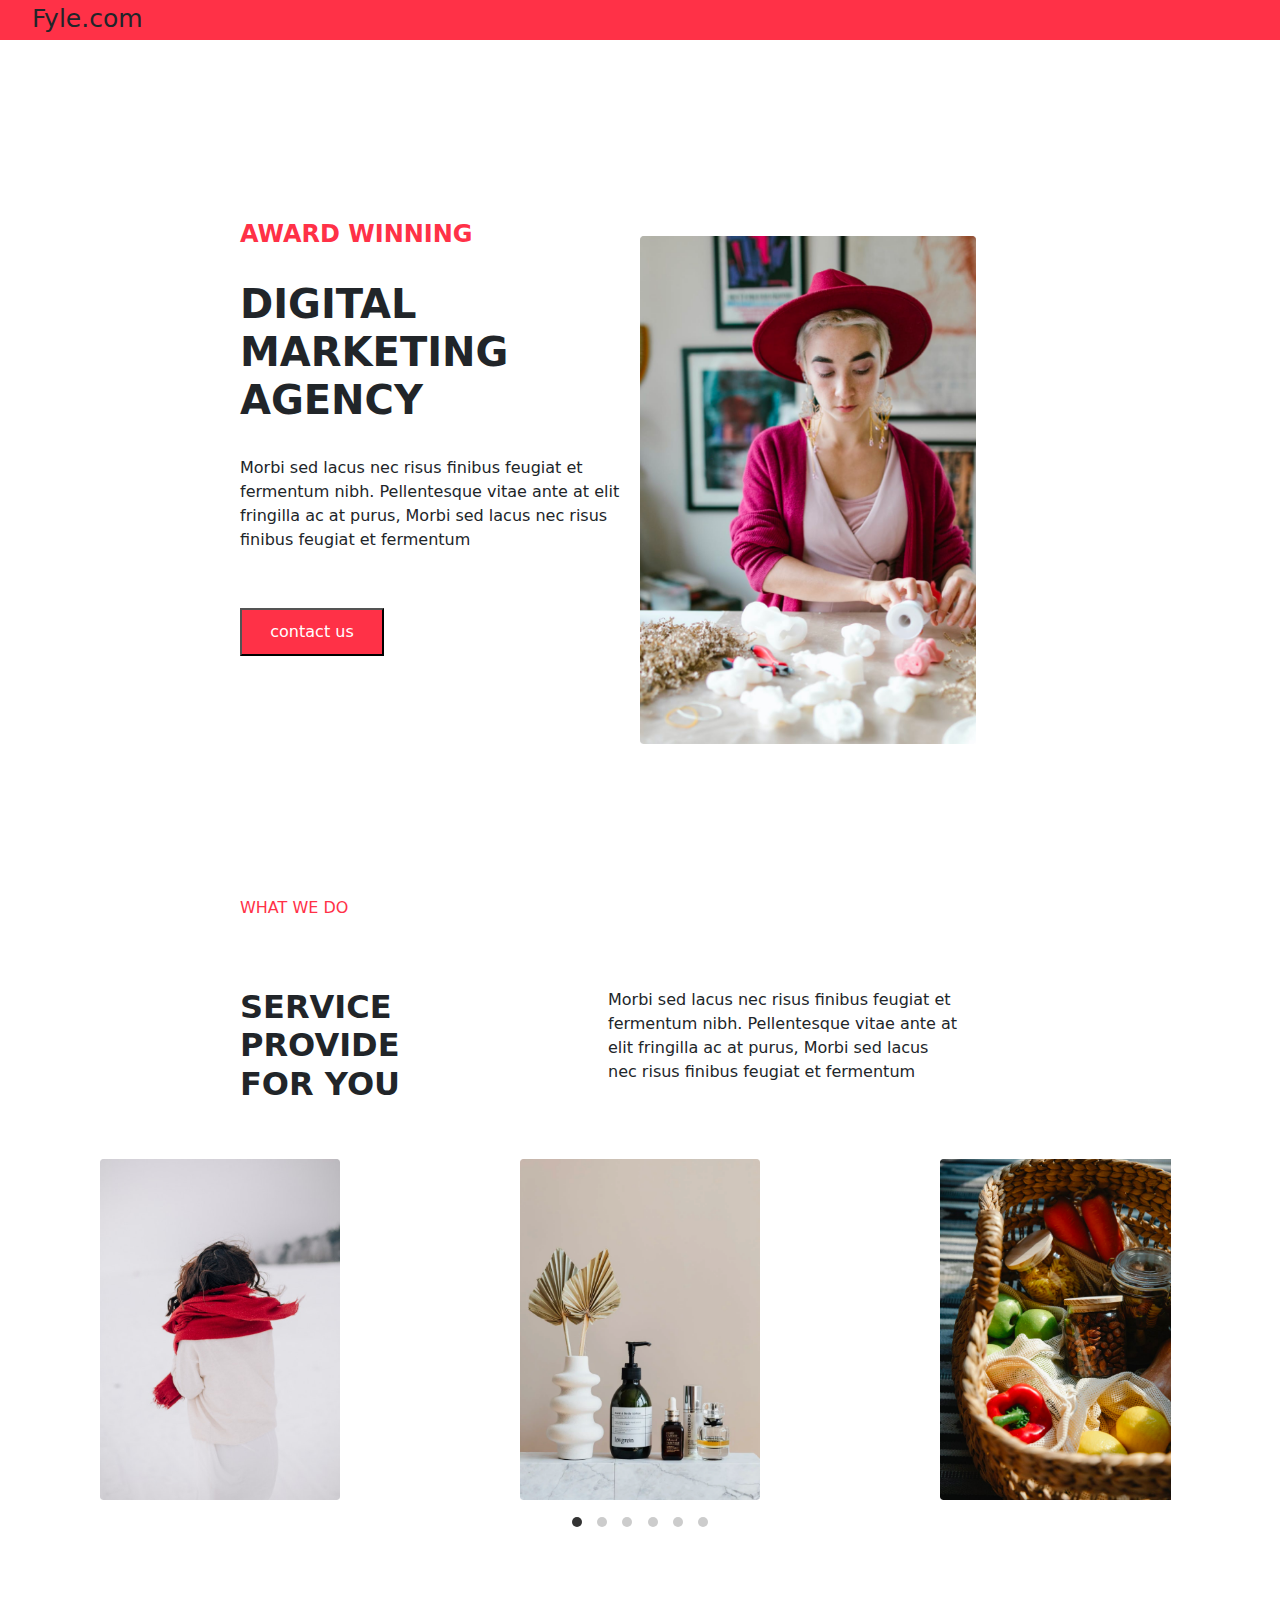
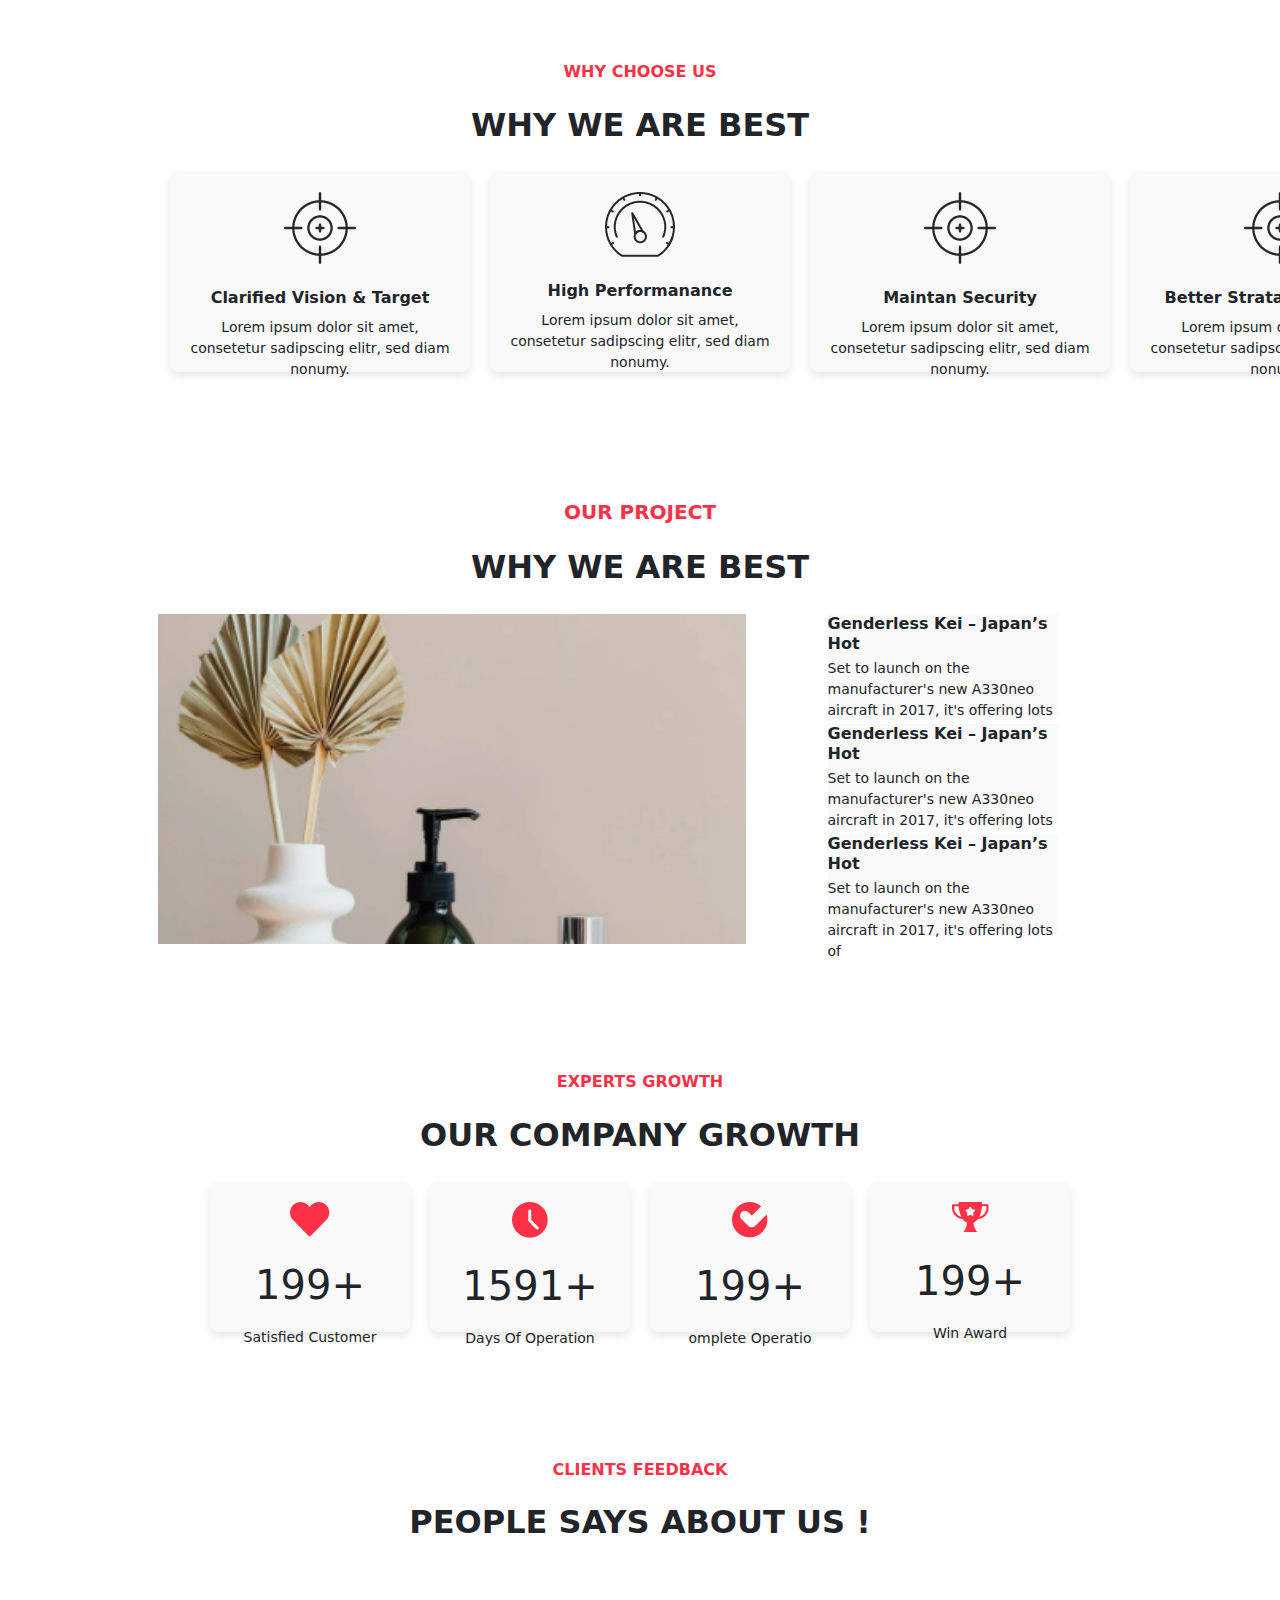
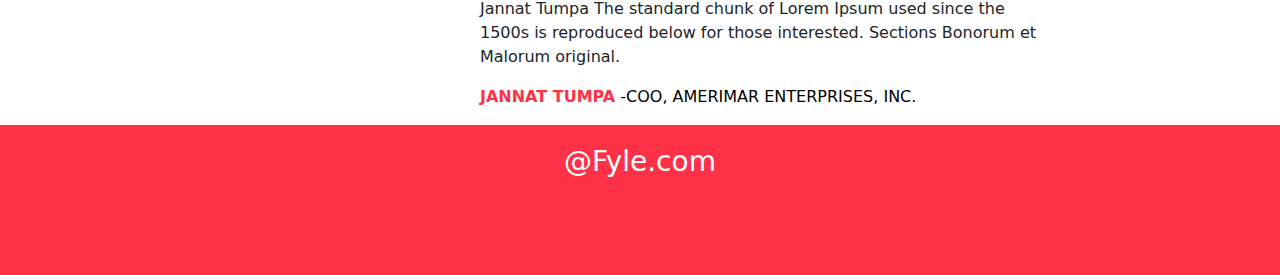
<file: index.html>
<!doctype html>
<html lang="en">
  <head>
    <meta charset="utf-8">
    <meta name="viewport" content="width=device-width, initial-scale=1">
    <title>Fyle</title>
    <link href="https://cdn.jsdelivr.net/npm/bootstrap@5.3.3/dist/css/bootstrap.min.css" rel="stylesheet" integrity="sha384-QWTKZyjpPEjISv5WaRU9OFeRpok6YctnYmDr5pNlyT2bRjXh0JMhjY6hW+ALEwIH" crossorigin="anonymous">
    <link href="style.css" rel="stylesheet">
  </head>
  <body>
    <div class="nav">
      <li>
        <ul>Fyle.com</ul>
      </li>
    </div>
    <div id="c1" class="c1">
      <div id="c1_b" class="c1_b">
        <h4 id="t1"><b>AWARD WINNING</b></h4><br>
        <h1><b>DIGITAL MARKETING AGENCY</b></h1><br>
        <p>Morbi sed lacus nec risus finibus feugiat et fermentum nibh. Pellentesque vitae ante at elit fringilla ac at purus, Morbi sed lacus nec risus finibus feugiat et fermentum</p>
        <a href="form.html"><button id="b1">contact us</button></a>
        <div id="w" class="w">
          <a id="l1" type="text-align">WHAT WE DO</a>
        </div>
      </div>
    </div>
      
    <div id="c2" class="c2">
        <div id="c2_b" class="c2_b">
          <img src="image.png" alt="">
        </div>
    </div>


    <div class="d3">
      <div class="d3_b">
        <h2><b>SERVICE PROVIDE FOR YOU</b></h2>
      </div>
    </div>
    <div class="d4">
      <div class="d4_b">
        <p>Morbi sed lacus nec risus finibus feugiat et fermentum nibh. Pellentesque vitae ante at elit fringilla ac at purus, Morbi sed lacus nec risus finibus feugiat et fermentum</p>
      </div>
    </div>
    <div class="slider-container">
      <div class="slides">
        <div class="slide">
          <img src="s1.png" alt="Slide 1">
          <div class="hover-content">
            <img src="html.png" alt="HTML Icon">
            <h5><b>WEB DEVELOPMENT</b></h5>
            <p>Morbi sed lacus nec risus finibus feugiat et fermentum nibh. Pellentesque</p>
            <a href="https://www.fylehq.com/"><button>READ MORE<img src="arrow.png" alt="Arrow Icon"></button></a>
          </div>
        </div>
        <div class="slide">
          <img src="s2.png" alt="Slide 2">
          <div class="hover-content">
            <img src="html.png" alt="HTML Icon">
            <h5><b>WEB DEVELOPMENT</b></h5>
            <p>Morbi sed lacus nec risus finibus feugiat et fermentum nibh. Pellentesque </p>
            <a href="https://www.fylehq.com/"><button>READ MORE<img src="arrow.png" alt="Arrow Icon"></button></a>
          </div>
        </div>
        <div class="slide">
          <img src="s3.png" alt="Slide 4">
          <div class="hover-content">
            <img src="html.png" alt="HTML Icon">
            <h5><b>WEB DEVELOPMENT</b></h5>
            <p>Morbi sed lacus nec risus finibus feugiat et fermentum nibh. Pellentesque </p>
            <a href="https://www.fylehq.com/"><button>READ MORE<img src="arrow.png" alt="Arrow Icon"></button></a>
          </div>
        </div>
        <div class="slide">
          <img src="s4.png" alt="Slide 3">
          <div class="hover-content">
            <img src="html.png" alt="HTML Icon">
            <h5><b>WEB DEVELOPMENT</b></h5>
            <p>Morbi sed lacus nec risus finibus feugiat et fermentum nibh. Pellentesque </p>
            <a href="https://www.fylehq.com/"><button>READ MORE<img src="arrow.png" alt="Arrow Icon"></button></a>
          </div>
        </div>
        
        <div class="slide">
          <img src="s5.jpeg" alt="Slide 5">
          <div class="hover-content">
            <img src="html.png" alt="HTML Icon">
            <h5><b>WEB DEVELOPMENT</b></h5>
            <p>Morbi sed lacus nec risus finibus feugiat et fermentum nibh. Pellentesque </p>
            <a href="https://www.fylehq.com/"><button>READ MORE<img src="arrow.png" alt="Arrow Icon"></button></a>
          </div>
        </div>
        <div class="slide">
          <img src="s6.png" alt="Slide 6">
          <div class="hover-content"><img src="html.png" alt="HTML Icon">
            <h5><b>WEB DEVELOPMENT</b></h5>
            <p>Morbi sed lacus nec risus finibus feugiat et fermentum nibh. Pellentesque </p>
            <a href="https://www.fylehq.com/"><button>READ MORE<img src="arrow.png" alt="Arrow Icon"></button></a>

          </div>
        </div>
      </div>
      <div class="dot-container">
        <span class="dot active" data-slide="0"></span>
        <span class="dot" data-slide="1"></span>
        <span class="dot" data-slide="2"></span>
        <span class="dot" data-slide="3"></span>
        <span class="dot" data-slide="4"></span>
        <span class="dot" data-slide="5"></span>
      </div>
    </div>

    <div>
      <div class="product">
        <h6><b>WHY CHOOSE US</b></h6>
      </div>
      <div class="p1">
        <h2><b>WHY WE ARE BEST</b></h2>
      </div>
      <div class="container2">
        <div class="box2">
          <img src="t1.png"><br>
          <h6><b>Clarified Vision & Target</b></h6>
          <p>Lorem ipsum dolor sit amet, consetetur sadipscing elitr, sed diam nonumy.</p>
        </div>
        <div class="box2">
          <img src="t2.png"><br>
          <h6><b>High Performanance</b></h6>
          <p>Lorem ipsum dolor sit amet, consetetur sadipscing elitr, sed diam nonumy.</p>
        </div>
        <div class="box2">
          <img src="t1.png"><br>
          <h6><b>Maintan Security</b></h6>
          <p>Lorem ipsum dolor sit amet, consetetur sadipscing elitr, sed diam nonumy.</p>
        </div>
        <div class="box2">
          <img src="t1.png"><br>
          <h6><b>Better Stratagy & Quality</b></h6>
          <p>Lorem ipsum dolor sit amet, consetetur sadipscing elitr, sed diam nonumy.</p>
        </div>
      </div>
  
    <div class="product">
      <h5><b>OUR PROJECT</b></h5>
    </div>
    <div class="p1">
      <h2><b>WHY WE ARE BEST</b></h2>
    </div>
    
    <div class="container">
      <div class="pro1">
        <img id="main-image" src="s2.png" alt="Main Image">
      </div>
  
      <div class="pro2">
        <div class="pro2_d" data-image="s2.png">
          <h6><b>Genderless Kei – Japan’s Hot</b></h6>
          <p>Set to launch on the manufacturer's new A330neo aircraft in 2017, it's offering lots of</p>
        </div>
        <div class="pro2_d" data-image="s4.png">
          <h6><b>Genderless Kei – Japan’s Hot</b></h6>
          <p>Set to launch on the manufacturer's new A330neo aircraft in 2017, it's offering lots of</p>
        </div>
        <div class="pro2_d" data-image="s3.png">
          <h6><b>Genderless Kei – Japan’s Hot</b></h6>
          <p>Set to launch on the manufacturer's new A330neo aircraft in 2017, it's offering lots of</p>
        </div>
      </div>
    </div>
    
    <div>
      <div class="product">
        <h6><b>EXPERTS GROWTH</b></h6>
      </div>
      <div class="p1">
        <h2><b>OUR COMPANY GROWTH</b></h2>
      </div>
    </div>

    <div class="container1">
      <div class="box">
        <img src="like.png" alt="Web Development"><br>
        <h1>199+</h1>
        <p>Satisfied Customer</p>
      </div>
      <div class="box">
        <img src="time.png" alt="Web Development"><br>
        <h1>1591+</h1>
        <p>Days Of Operation</p>
      </div>
      <div class="box">
        <img src="right.png" alt="Web Development"><br>
        <h1>199+</h1>
        <p>omplete Operatio</p>
      </div>
      <div class="box">
        <img src="win.png" alt="Web Development"><br>
        <h1>199+</h1>
        <p>Win Award</p>
      </div>
    </div>

    <div>
      <div class="product">
        <h6><b>CLIENTS FEEDBACK</b></h6>
      </div>
      <div class="p1">
        <h2><b>PEOPLE SAYS ABOUT US !</b></h2>
      </div>
      <br><br><p class="p">Jannat Tumpa The standard chunk of Lorem Ipsum used since the 1500s is reproduced below for those interested. Sections Bonorum et Malorum original.</p>
    </div>

    <p class="two-tone-text"><span class="highlight"><b>JANNAT TUMPA</b></span> -COO, AMERIMAR ENTERPRISES, INC.</p>

    <div class="footer">
      <h3>@Fyle.com</h3>
    </div>

    
    <script>
      const slides = document.querySelector('.slides');
      const slideWidth = document.querySelector('.slide').offsetWidth + parseInt(getComputedStyle(document.querySelector('.slide')).marginRight); // Include margin-right in the width
      const dots = document.querySelectorAll('.dot');
      const totalSlides = dots.length;
      let currentIndex = 0;
  
      function showSlide(index) {
        slides.style.transform = `translateX(-${slideWidth * index}px)`;
        dots.forEach((dot, i) => {
          dot.classList.toggle('active', i === index);
        });
      }
  
      dots.forEach((dot) => {
        dot.addEventListener('click', () => {
          currentIndex = parseInt(dot.getAttribute('data-slide'));
          showSlide(currentIndex);
        });
      });
  
      showSlide(currentIndex);

      //product
      document.querySelectorAll('.pro2_d').forEach(div => {
      div.addEventListener('click', () => {
        const image = div.getAttribute('data-image');
        document.getElementById('main-image').src = image;
      });
    });
    </script>
  </body>
</html>
</file>
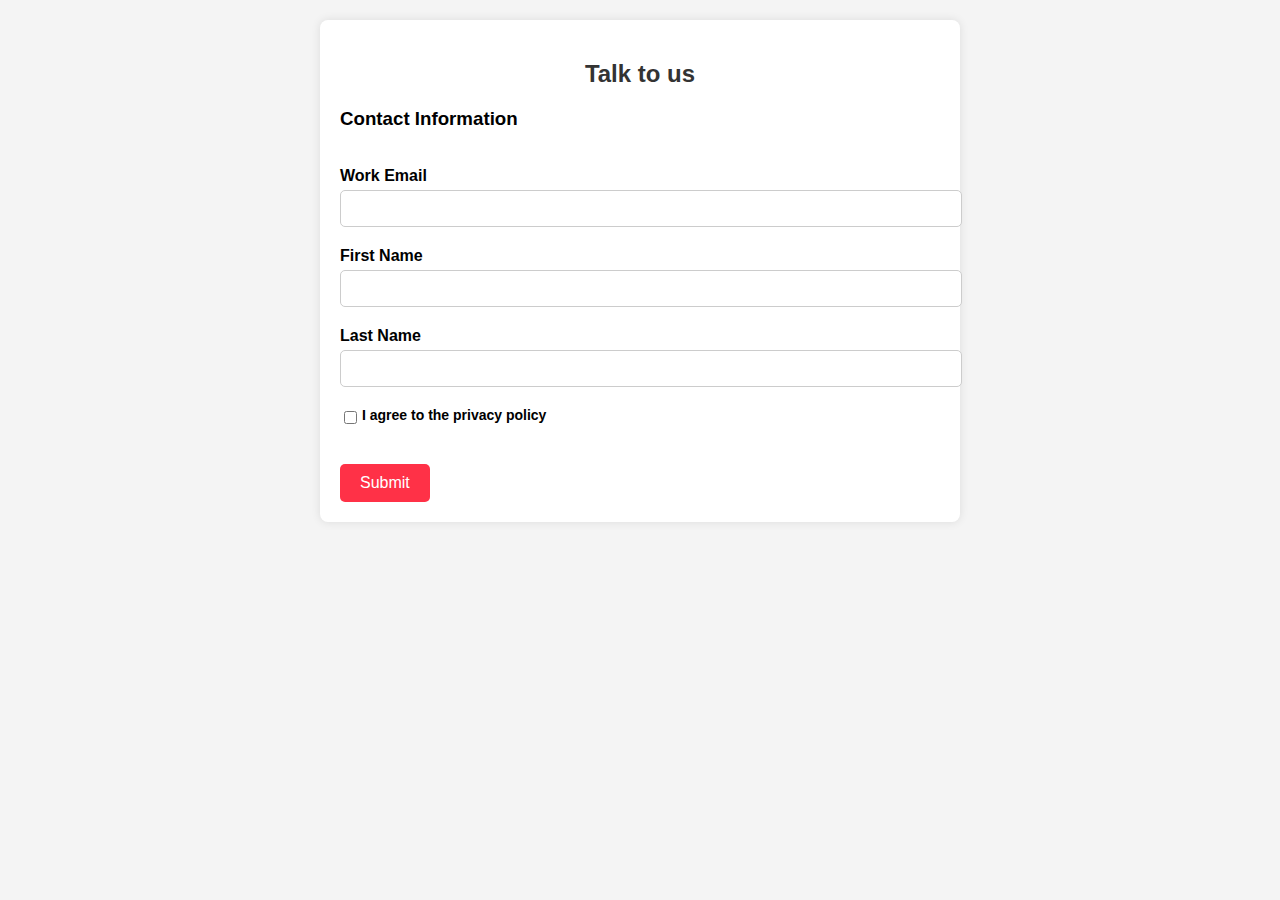
<file: form.html>
<!DOCTYPE html>
<html lang="en">
<head>
  <meta charset="UTF-8">
  <meta name="viewport" content="width=device-width, initial-scale=1.0">
  <title>Contact Us Form</title>
  <style>
    body {
      font-family: Arial, sans-serif;
      background-color: #f4f4f4;
      margin: 0;
      padding: 0;
    }

    form {
      max-width: 600px;
      margin: 20px auto;
      background: #fff;
      padding: 20px;
      border-radius: 8px;
      box-shadow: 0 0 10px rgba(0, 0, 0, 0.1);
    }

    h2 {
      color: #333;
      text-align: center;
    }

    label {
      font-weight: bold;
      display: block;
      margin-bottom: 5px;
    }

    input[type="email"],
    input[type="text"] {
      width: 100%;
      padding: 10px;
      margin-bottom: 20px;
      border: 1px solid #ccc;
      border-radius: 5px;
    }

    button[type="submit"] {
      background-color: #FF3147;
      color: #fff;
      border: none;
      border-radius: 5px;
      padding: 10px 20px;
      cursor: pointer;
      font-size: 16px;
    }

    button[type="submit"]:hover {
      background-color: #FF6472;
    }

    .privacy {
      display: flex;
      align-items: center;
    }

    .privacy input[type="checkbox"] {
      margin-right: 5px;
    }

    .privacy label {
      font-size: 14px;
    }
  </style>
</head>
<body>
  
  <form action="https://getform.io/f/nbvvxgkb" method="POST">
    <h2>Talk to us</h2>
    <h3>Contact Information</h3>
    <div><br>
      <label for="work-email">Work Email</label>
      <input type="email" id="work-email" name="work-email" required>
    </div>
    <div>
      <label for="first-name">First Name</label>
      <input type="text" id="first-name" name="first-name" required>
    </div>
    <div>
      <label for="last-name">Last Name</label>
      <input type="text" id="last-name" name="last-name" required>
    </div>
    <div class="privacy">
      <input type="checkbox" id="privacy-check" name="privacy-check" required>
      <label for="privacy-check">I agree to the privacy policy</label>
    </div><br><br>
    <div>
      <button type="submit">Submit</button>
    </div>
  </form>
</body>
</html>
</file>
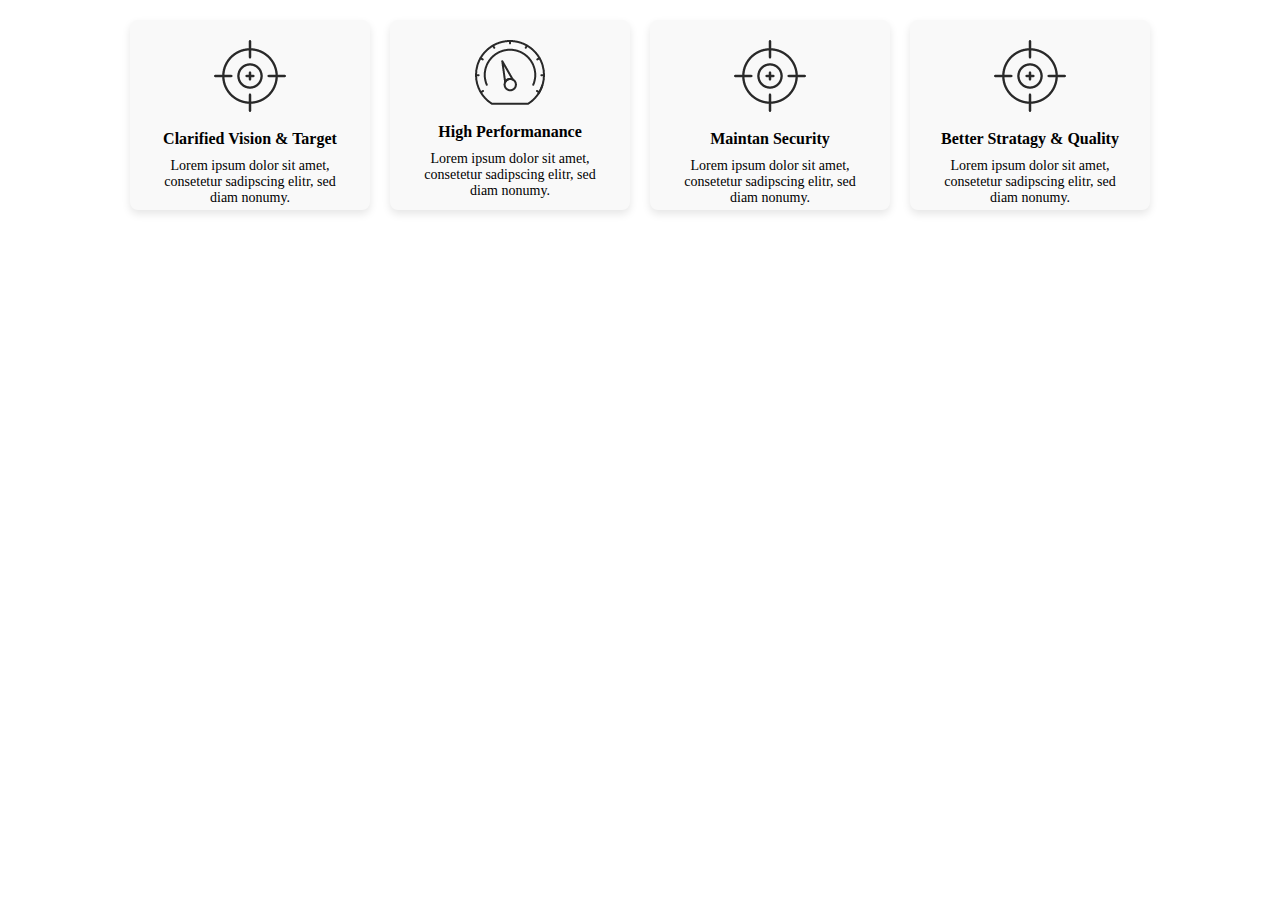
<file: slider.html>
<!DOCTYPE html>
<html lang="en">
<head>
  <meta charset="UTF-8">
  <meta name="viewport" content="width=device-width, initial-scale=1.0">
  <title>Four Divs Side by Side</title>
  <link rel="stylesheet" href="https://cdnjs.cloudflare.com/ajax/libs/font-awesome/6.0.0-beta3/css/all.min.css">
  <style>
    .container {
      display: flex;
      justify-content: center;
      align-items: flex-start;
      gap: 20px;
      margin-top: 20px;
    }

    .box {
      width: 200px;
      height: 150px;
      padding: 20px;
      background-color: #f9f9f9;
      box-shadow: 0 4px 8px rgba(0, 0, 0, 0.1);
      border-radius: 8px;
      display: flex;
      flex-direction: column;
      align-items: center;
      text-align: center;
      transition: transform 0.3s ease, box-shadow 0.3s ease;
      cursor: pointer;
    }

    .box:hover {
      transform: scale(1.1); /* Slightly increase size on hover */
      box-shadow: 0 8px 16px rgba(0, 0, 0, 0.2); /* Add shadow on hover */
    }

    .box i {
      font-size: 2rem;
      margin-bottom: 10px;
    }

    .box h6 {
      margin: 0;
      font-size: 1rem;
    }

    .box p {
      margin: 10px 0 0 0;
      font-size: 0.875rem;
    }
  </style>
</head>
<body>
  <div class="container">
    <div class="box">
      <img src="t1.png"><br>
      <h6><b>Clarified Vision & Target</b></h6>
      <p>Lorem ipsum dolor sit amet, consetetur sadipscing elitr, sed diam nonumy.</p>
    </div>
    <div class="box">
      <img src="t2.png"><br>
      <h6><b>High Performanance</b></h6>
      <p>Lorem ipsum dolor sit amet, consetetur sadipscing elitr, sed diam nonumy.</p>
    </div>
    <div class="box">
      <img src="t1.png"><br>
      <h6><b>Maintan Security</b></h6>
      <p>Lorem ipsum dolor sit amet, consetetur sadipscing elitr, sed diam nonumy.</p>
    </div>
    <div class="box">
      <img src="t1.png"><br>
      <h6><b>Better Stratagy & Quality</b></h6>
      <p>Lorem ipsum dolor sit amet, consetetur sadipscing elitr, sed diam nonumy.</p>
    </div>
  </div>
</body>
</html>
</file>
<file: style.css>
.nav{
  width: 100%;
  height: 40px;
  background-color: #FF3147;
  font-size: 25px;
  position: -webkit-sticky; /* For Safari */
  position: sticky;
  top: 0;
  z-index: 1000;
}

.c1 {
    display: flex;
    justify-content: center;
    align-items: center;
    height: 100vh;
    width: 50%;
    float: left;
}
.c1_b {
    text-align: left;
    margin-left: 15rem;
    margin-top: 10rem;
}
#t1{
  color: #FF3147;
}
#b1{
  width: 9rem;
  height: 3rem;
  background-color: #FF3147;
  color: white;
  margin-top: 2.5rem;
}
#l1{
    font-size: 1rem;
    color: #FF3147;
  }
.c2 {
    display: flex;
    justify-content: center;
    align-items: center;
    height: 100vh;
    width: 50%;
    float: right;
}
.c2_b {
    text-align: left;
    margin-right  : 10rem; 
}
img {
    max-width: 70%; /* Ensures the image is responsive */
}
.w{
  margin-top: 15rem;
}
.d3 {
    justify-content: left;
    width: 50%;
    float: left;
}
.d3 {
    justify-content: left;
    width: 35%;
    float: left;
}
.d3_b{
    text-align: left;
    margin-left: 15rem;
    margin-top: 3rem;
}
.d4{
    justify-content: left;
    width: 65%;
    float: right;
}
.d4_b{
    text-align: left;
    margin-left: 10rem;
    margin-right: 20rem;
    margin-top: 3rem;
}
.carousel-item {
    display: flex;
  }
.d-block{
    width: 1rem;
    height: 50rem;
}
.slider-container {
    position: relative;
    overflow: hidden;
    width: 1100px; /* Adjusted width to accommodate spaces */
    margin: auto;
  }

  .slides {
    display: flex;
    transition: transform 0.5s ease;
    margin-top: 3rem;
  }

  .slide {
    position: relative;
    width: 25rem; /* Adjusted width to account for margin */
    margin-right: 10px; /* Adds space between slides */
    margin-left: 10px;
    flex-shrink: 0; /* Prevents slides from shrinking */
    transition: transform 0.3s ease, box-shadow 0.3s ease; /* Added transition for hover effect */
  }

  .slide img {
    width: 60%;
    display: block;
  }

  .slide:hover {
    transform: scale(1.05); /* Slightly scale the image on hover */
    box-shadow: 0 4px 8px rgba(0, 0, 0, 0.2); /* Add shadow on hover */
  }

  .hover-content {
    position: absolute;
    top: 0;
    left: 0;
    width: 80%;
    height: 100%;
    display: none;
    background-color: rgba(0, 0, 0, 0.7);
    color: white;
    padding: 20px;
    border-radius: 10px;
    text-align: center;
    box-sizing: border-box; /* Include padding in size calculation */
  }

  .slide:hover .hover-content {
    display: flex;
    align-items: center;
    justify-content: center;
    flex-direction: column;
  }

  .dot-container {
    text-align: center;
    margin-top: 10px;
  }

  .dot {
    width: 10px;
    height: 10px;
    background-color: #ccc;
    border-radius: 50%;
    display: inline-block;
    margin: 0 5px;
    cursor: pointer;
  }

  .dot.active {
    background-color: #333;
  }
  
  .hover-content {
    background-color: #FF3147;
    color: white;
  }

  .hover-content img {
    max-width: 50px; /* Adjust as needed */
    margin-bottom: 10px;
  }

  .hover-content h3 {
    margin: 10px 0;
  }

  .hover-content p {
    margin: 10px 0;
  }

  .hover-content button {
    background-color: white;
    color: #FF3147;
    border: none;
    padding: 10px 20px;
    border-radius: 5px;
    cursor: pointer;
    display: flex;
    align-items: center;
    gap: 5px;
  }

  .hover-content button img {
    width: 12px; /* Adjust as needed */
  }
  .product{
    display: flex;
    justify-content: center;
    color: #FF3147;
    margin-top: 8rem;
  }
  .p{
    display: flex;
    align-items: center;
    justify-content: left;
    width: 800px;
    margin-left: 30rem;
   padding-right: 15rem;
  }
  .p1{
    display: flex;
    justify-content: center;
    margin-top: 1rem;
  }


  .container {
    display: flex;
    justify-content: center;
    align-items: flex-start;
    gap: 20px;
    margin-top: 20px;
  }

  .pro1 {
    flex-shrink: 0; /* Prevents the image from shrinking */
  }

  .pro1 img {
    width: 650px; /* Adjust the size of the main image */
    height: 330px; /* Adjust the height dynamically */
    object-fit: cover; /* Ensures the image covers the div without distortion */
    align-items: right;
    justify-content: right;
    margin-left: 190px;
}

  .pro2 {
    display: flex;
    flex-direction: column;
    
  }

  .pro2_d {
    height: 100px; /* Fixed height for each div */
    cursor: pointer; /* Pointer cursor on hover */
    background-color: #f9f9f9; /* Light background color */
    width: 230px; /* Adjust the size to match the image width */
    box-sizing: border-box; /* Ensures padding is included in the total width */
    display: flex;
    flex-direction: column;
    justify-content: left;
    align-items: left;
    text-align: left;
    transition: background-color 0.3s ease, color 0.3s ease; /* Smooth transition for hover effect */
    margin-bottom: 10px;
    margin-right: 255px;
    
  }

  .pro2_d:hover {
    background-color: #FF3147; /* Change background color on hover */
    color: white; /* Change text color on hover */
  }

  .pro2_d h6 {
    margin: 0;
    font-size: 1rem;
  }

  .pro2_d p {
    margin: 5px 0 0 0;
    font-size: 0.875rem;
  }

  .container1 {
    display: flex;
    justify-content: center;
    align-items: flex-start;
    gap: 20px;
    margin-top: 20px;
  }

  .box {
    width: 200px;
    height: 150px;
    padding: 20px;
    background-color: #f9f9f9;
    box-shadow: 0 4px 8px rgba(0, 0, 0, 0.1);
    border-radius: 8px;
    display: flex;
    flex-direction: column;
    align-items: center;
    text-align: center;
    transition: transform 0.3s ease, box-shadow 0.3s ease;
    cursor: pointer;
  }

  .box:hover {
    transform: scale(1.1); /* Slightly increase size on hover */
    box-shadow: 0 8px 16px rgba(0, 0, 0, 0.2); /* Add shadow on hover */
  }

  .box i {
    font-size: 2rem;
    margin-bottom: 10px;
  }

  .box h6 {
    margin: 0;
    font-size: 1rem;
  }

  .box p {
    margin: 10px 0 0 0;
    font-size: 0.875rem;
  }

  .two-tone-text {
    font-size: 1rem;
    color: black;
    margin-left: 30rem;
  }

  .highlight {
    color: #FF3147;
  }

  .footer {
      background-color: #FF3147;
      color: white;
      text-align: center;
      padding: 20px 0; /* Adjust the padding to increase the height */
      height: 150px; /* Adjust the height as needed */
    }

    .container2 {
        display: flex;
        justify-content: center;
        align-items: flex-start;
        gap: 20px;
        margin-top: 20px;
        width: 1600px;
      }
  
      .box2 {
        width: 300px;
        height: 200px;
        padding: 20px;
        background-color: #f9f9f9;
        box-shadow: 0 4px 8px rgba(0, 0, 0, 0.1);
        border-radius: 8px;
        display: flex;
        flex-direction: column;
        align-items: center;
        text-align: center;
        transition: transform 0.3s ease, box-shadow 0.3s ease;
        cursor: pointer;
      }
  
      .box2:hover {
        transform: scale(1.1); /* Slightly increase size on hover */
        box-shadow: 0 8px 16px rgba(0, 0, 0, 0.2); /* Add shadow on hover */
      }
  
      .box2 i {
        font-size: 2rem;
        margin-bottom: 10px;
      }
  
      .box2 h6 {
        margin: 0;
        font-size: 1rem;
      }
  
      .box2 p {
        margin: 10px 0 0 0;
        font-size: 0.875rem;
      }
</file>
